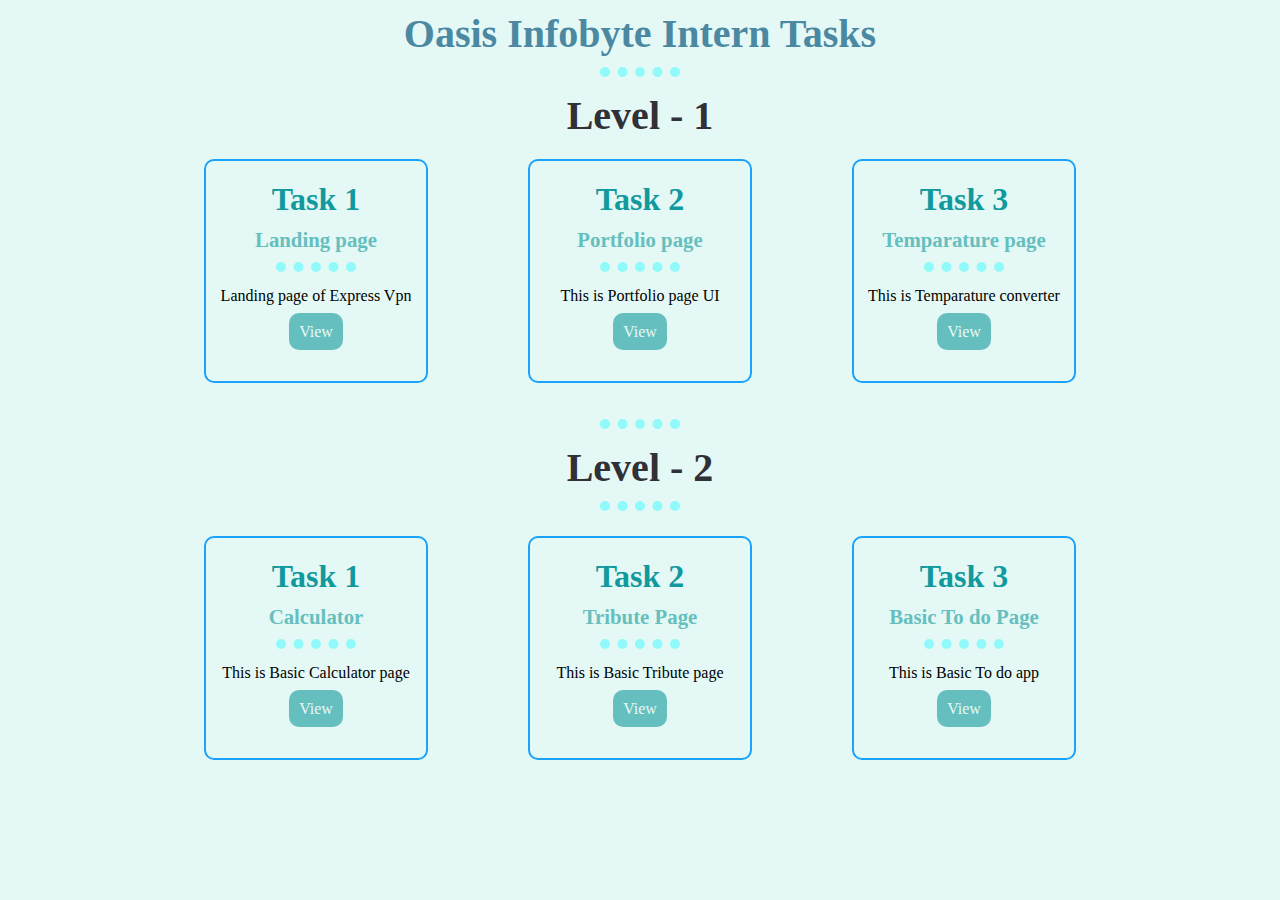
<file: index.html>
<!DOCTYPE html>
<html lang="en">
<head>
    <meta charset="UTF-8">
    <meta http-equiv="X-UA-Compatible" content="IE=edge">
    <meta name="viewport" content="width=device-width, initial-scale=1.0">
    <title>Oasis_Infobyte_Interenship/home</title>
    <link rel="stylesheet" href="./assets/index.css">
</head>
<body>
    <h1 style="color: #4B88A2 ;" >Oasis Infobyte Intern Tasks</h1>
        <hr class="project_div_hr">
        <h1 style="color: #303036;">Level - 1</h1>
    <div class="project">
        <!-- project 1 Landing page -->
        <div class="project_div">
            <h1>Task 1</h1>
            <h3>Landing page</h3>
            <hr class="project_div_hr">
            <p>Landing page of Express Vpn</p>
            <br>
            <a href="./Level_1/Task-1/task_1.html" class="project_link">View</a>

        </div>

        <!-- project 2 Portfolio -->
        <div class="project_div">
            <h1>Task 2</h1>
            <h3>Portfolio page</h3>
            <hr class="project_div_hr">
            <p>This is Portfolio page UI</p>
            <br>
            <a href="./Level_1/Task-2/Task_2.html" class="project_link">View</a>
        </div>

        <!-- project 3 Temparature converter website -->
        <div class="project_div">
            <h1>Task 3</h1>
            <h3>Temparature page</h3>
            <hr class="project_div_hr">
            <p>This is Temparature converter</p>
            <br>
            <a href="./Level_1/Task-3/Task_3.html" class="project_link">View</a>
        </div>
    </div>
    <br>
    <br>
    <hr class="project_div_hr">
    <h1 style="color: #303036;"> Level - 2 </h1>
    <hr class="project_div_hr">
    <div class="project">
        <div class="project_div">
            <h1>Task 1</h1>
            <h3>Calculator</h3>
            <hr class="project_div_hr">
            <p>This is Basic Calculator page </p>
            <br>
            <a href="./Level_1/Task-3/Calc.html" class="project_link">View</a>
        </div>
        <div class="project_div">
            <h1>Task 2</h1>
            <h3>Tribute Page</h3>
            <hr class="project_div_hr">
            <p>This is Basic Tribute page </p>
            <br>
            <a href="./Level_2/Task_2/Task_2.html" class="project_link">View</a>
        </div>
        <div class="project_div">
            <h1>Task 3</h1>
            <h3>Basic To do Page</h3>
            <hr class="project_div_hr">
            <p>This is Basic To do app</p>
            <br>
            <a href="./Level_2/Task_3/index.html" class="project_link">View</a>

        </div>
    </div>
    
</body>
</html>
</file>
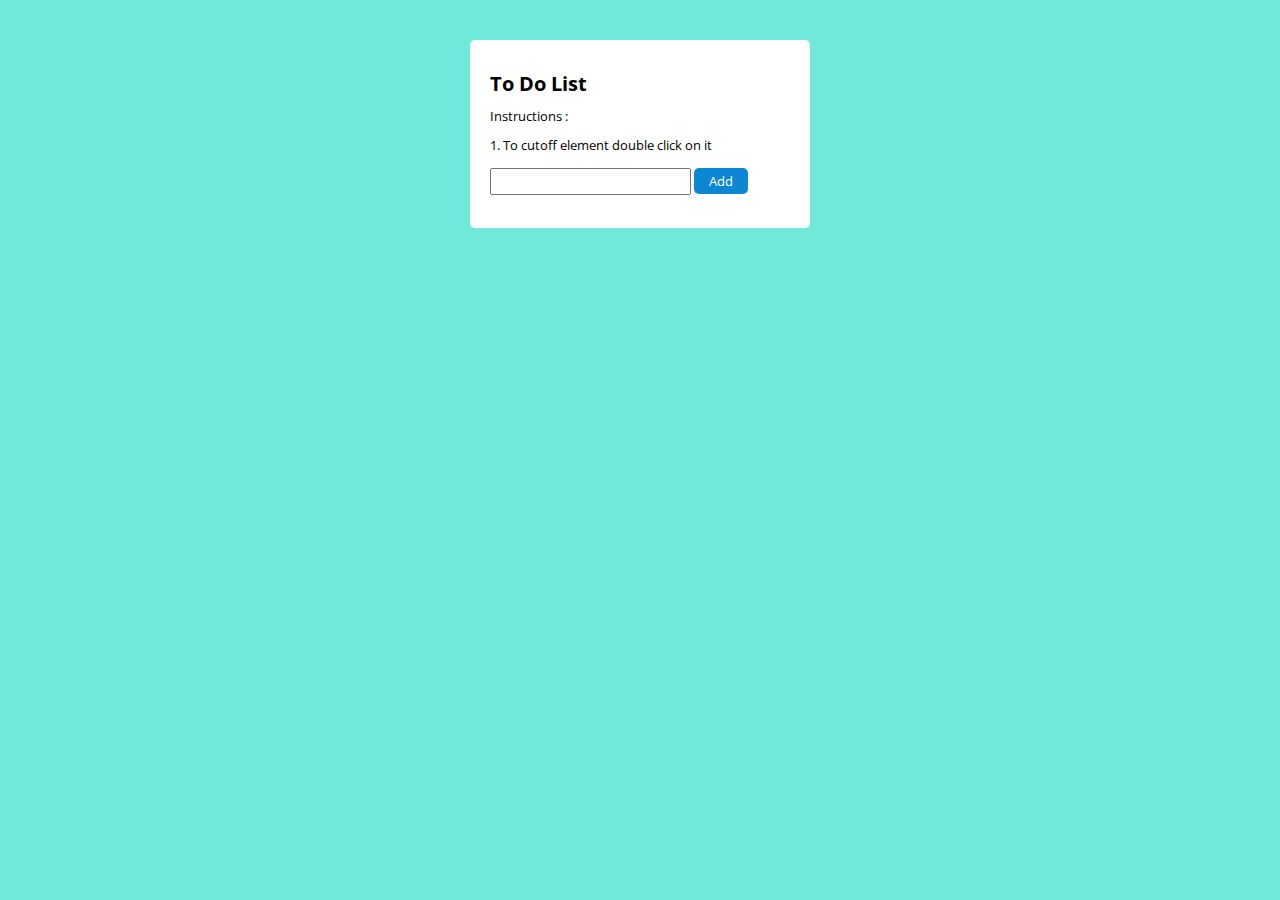
<file: Level_2/Task_3/index.html>
<!DOCTYPE html>
<html lang="en">
<head>
    <meta charset="UTF-8">
    <meta http-equiv="X-UA-Compatible" content="IE=edge">
    <meta name="viewport" content="width=device-width, initial-scale=1.0">
    <title>To-Do-List</title>
    <link rel="stylesheet" href="./style.css">
    <script src="https://ajax.googleapis.com/ajax/libs/jquery/3.2.1/jquery.min.js"></script>
</head>
<body>
    <div class="container">
		<h2>To Do List</h2>
        <p>Instructions :</p>
        <p>1. To cutoff element double click on it</p>
		<form name="toDoList">
			<input type="text" name="ListItem"/>
		</form>
    
		<div id="button">Add</div>
		<br/>
		<ol></ol>   
    </div>
    <script src="./index.js"></script>
</body>
</html>
</file>
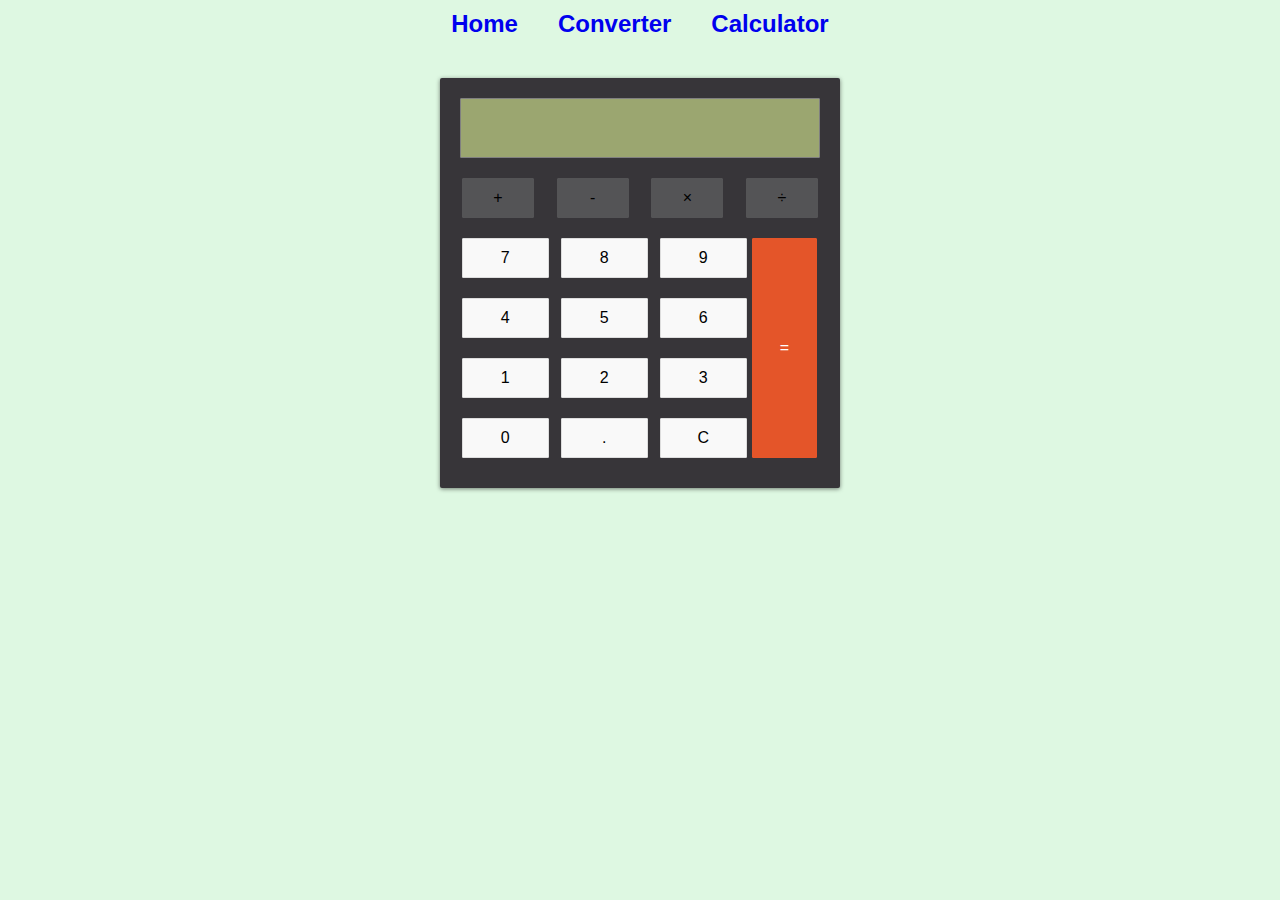
<file: Level_1/Task-3/Calc.html>
<!DOCTYPE html>
<html lang="en">
<head>
    <meta charset="UTF-8">
    <meta http-equiv="X-UA-Compatible" content="IE=edge">
    <meta name="viewport" content="width=device-width, initial-scale=1.0">
    <title>Calculator</title>
    <link rel="stylesheet" href="./Assets/T_3.css">
    <link rel="stylesheet" href="./Assets/calc.css">
</head>
<body>
    <div class="nav_sec">
        <ul><a href="#">Home</a></ul>
        <ul><a href="./Task_3.html">Converter</a></ul>
        <ul><a href="./Calc.html">Calculator</a></ul>
    </div>
    <div class="calculator">
        <div class="input" id="input"></div>
        <div class="buttons">
          <div class="operators">
            <div>+</div>
            <div>-</div>
            <div>&times;</div>
            <div>&divide;</div>
          </div>
          <div class="leftPanel">
            <div class="numbers">
              <div>7</div>
              <div>8</div>
              <div>9</div>
            </div>
            <div class="numbers">
              <div>4</div>
              <div>5</div>
              <div>6</div>
            </div>
            <div class="numbers">
              <div>1</div>
              <div>2</div>
              <div>3</div>
            </div>
            <div class="numbers">
              <div>0</div>
              <div>.</div>
              <div id="clear">C</div>
            </div>
          </div>
          <div class="equal" id="result">=</div>
        </div>
      </div>
      <script src="./Assets/calc.js"></script>
</body>
</html>
</file>
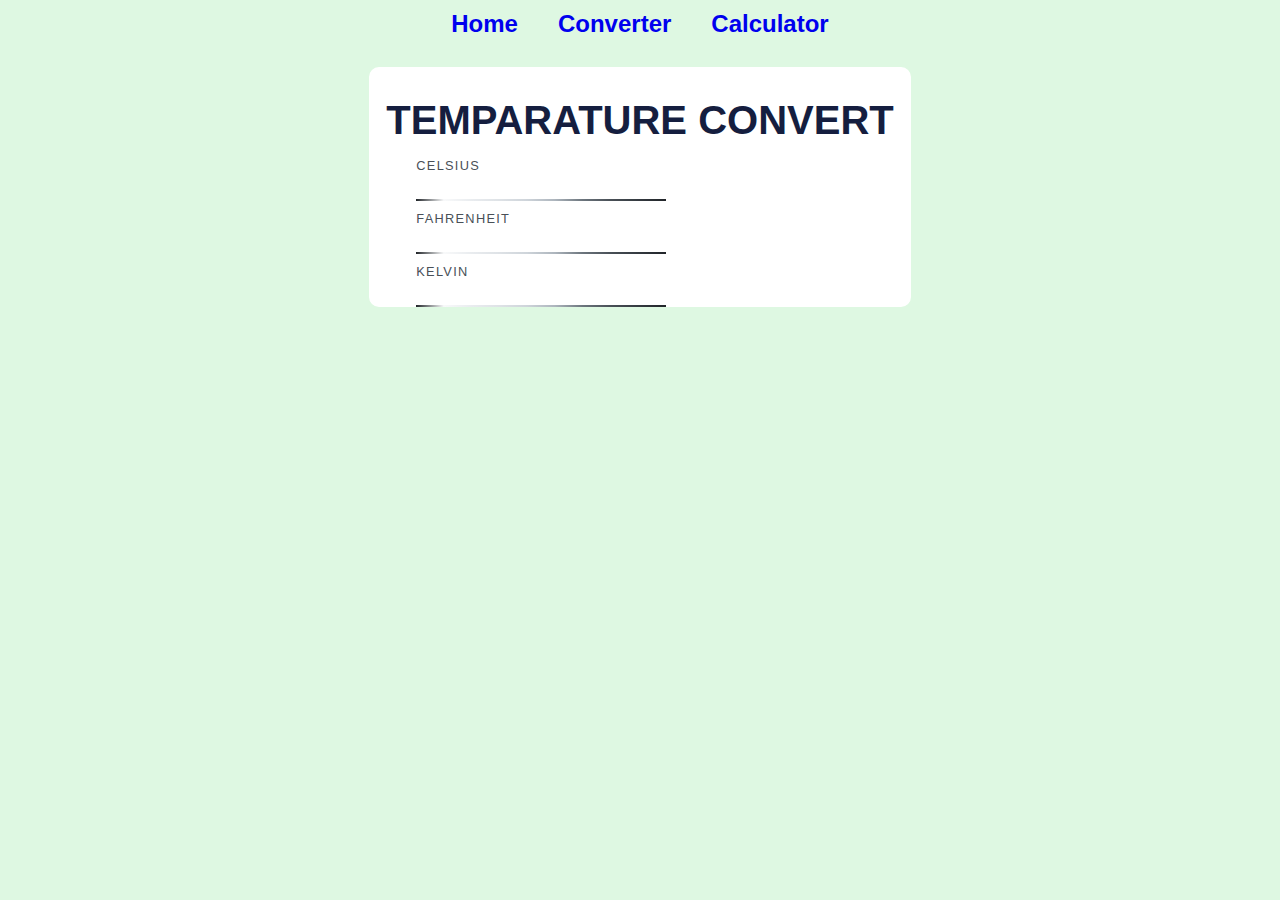
<file: Level_1/Task-3/Task_3.html>
<!DOCTYPE html>
<html lang="en">
<head>
    <meta charset="UTF-8">
    <meta http-equiv="X-UA-Compatible" content="IE=edge">
    <meta name="viewport" content="width=device-width, initial-scale=1.0">
    <title>OIBGRIP/Task3</title>
    <link rel="stylesheet" href="./Assets/T_3.css">
</head>
<body>
    <div class="nav_sec">
        <ul><a href="#">Home</a></ul>
        <ul><a href="#">Converter</a></ul>
        <ul><a href="./Calc.html">Calculator</a></ul>
    </div>

    <div class="tool">   
    <h1> Temparature Convert </h1>

    <div class="converter">

        <div class="box">
        <input type="number" class="inp" name="cels" id="cels" >
        <span>Celsius</span>
        <i></i>
        </div>

        <div class="box">
        <input type="number" class="inp" name="fahr" id="fahr" >
        <span>Fahrenheit</span>
        <i></i>
        </div>

        <div class="box">
        <input type="number" class="inp" name="kelv" id="kelv" >
        <span>Kelvin</span>
        <i></i>
        </div>

        <!-- <button class="result">Result</button> -->
    </div>

    </div>

    <script src="./Assets/T_3.js"></script>
</body>
</html>
</file>
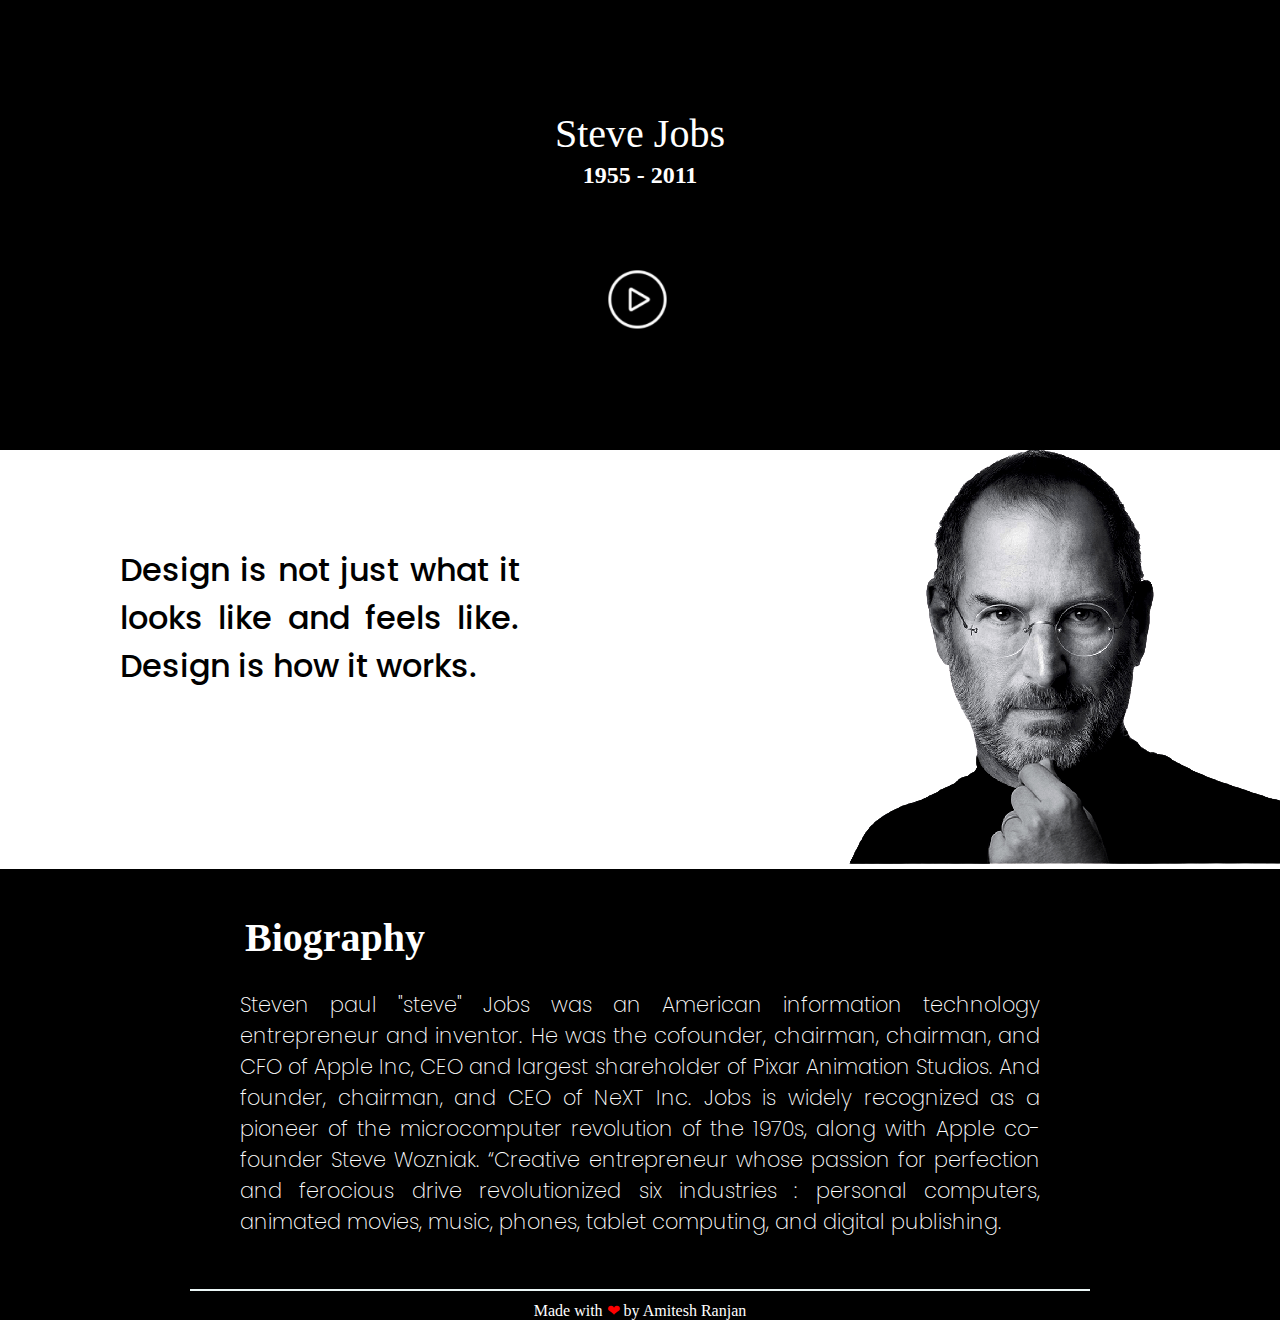
<file: Level_2/Task_2/Task_2.html>
<!DOCTYPE html>
<html lang="en">
<head>
    <meta charset="UTF-8">
    <meta http-equiv="X-UA-Compatible" content="IE=edge">
    <meta name="viewport" content="width=device-width, initial-scale=1.0">
    <title>Level-2/Task-2</title>
    <link rel="stylesheet" href="./assets/task2.css">
</head>
<body>

    <div class="first">
        <div class="cnt">
            <h1>Steve Jobs</h1>
            <h2>1955 - 2011</h2>

            <img src="./assets/IMG/play.PNG" alt="">
        </div>
    </div>

    <div class="second">
        <div class="cnt2">
            <div class="section">
                <div class="para">
                    <p style="color: black;">
                        Design is not just what it looks like and feels like. Design is how it works.
                    </p>
                </div>
            </div>
            <div class="section">
                <img src="./assets/IMG/Jobs_hero.png" alt="steve jobs">
            </div>
        </div>
    </div>

    <!-- Biography steve jobs  -->
    <div class="third">
        <div class="text">
            <h1>Biography</h1>
            <br>
            <p>
                Steven paul "steve" Jobs was an American information technology entrepreneur and inventor.
                He was the cofounder, chairman, chairman, and CFO of Apple Inc, CEO and largest shareholder of 
                Pixar Animation Studios. And founder, chairman, and CEO of NeXT Inc. Jobs is widely recognized 
                as a pioneer of the microcomputer revolution of the 1970s, along with Apple co-founder Steve Wozniak.
                “Creative entrepreneur whose passion for perfection and ferocious drive revolutionized six industries
                : personal computers, animated movies, music, phones, tablet computing, and digital publishing. 
            </p>
        </div>
        <div class="footer">
            <hr style="
            width: 900px;
            border: 2px #eaf6f6;
            border-style: solid none none none;
            margin: 10px auto;
          ">
            <p>Made with <span>&#10084;</span> by <a href="#">Amitesh Ranjan</a></p>
        </div>
    </div>



</body>
</html>
</file>
<file: assets/index.css>
*{
    margin: 0;
    padding: 0;
    text-decoration: none;
}


body{
    background-color: #E4F9F5;
    /* background-color: black; */
    text-align: center;
}

h1{
    color:#11999E;
    font-size: 2.5em;
    font-weight: 600;
    margin-top: 10px;
    margin-bottom: 10px;
}

.project{
    /* border: 2px solid red; */
    display: flex;
    justify-content: center;
    
}

.project h1{
    font-size: 2em;
    color:#11999E;
    font-weight: 600;
    text-align: center;
}

.project h3{
    font-size: 1.3em;
    color: #66BFBF;
    margin-top: 0px;
    margin-bottom: 10px;
}
.project_div{
    border: rgb(27, 162, 253) solid 2px;
    border-radius: 10px;
    height: 200px;
    width: 200px;
    margin-top: 10px;
    margin-left: 50px;
    margin-right: 50px;
    padding: 10px;

}

.project_div_hr{
    margin: auto;
    margin-bottom: 15px;
    width: 80px; 
    border: 10px #90fafa; 
    border-style: dotted none none none;
}

.project_link, a{
    margin-top: 5px;
    border-radius: 10px;
    padding: 10px;
    background-color: #66BFBF;
    color: #E4F9F5;
}
</file>
<file: Level_2/Task_3/style.css>
@import url(https://fonts.googleapis.com/css?family=Open+Sans:400italic,400);

body {
font: normal normal 13px/16px "Open Sans", sans-serif;
background: #70e9db;
}

.container{
padding: 20px;
width: 300px;
margin: 0 auto;
margin-top: 40px;
background: white;
border-radius: 5px;}

form {
display: inline-block;
}

input{
padding: 4px 15px 4px 5px;
}

#button{
display: inline-block;
background-color:#0d87d3;
color:#ffffff;
border-radius: 5px;
text-align:center;
margin-top:2px;
padding: 5px 15px;
}

#button:hover{
cursor: pointer;
opacity: .8;}

ol {padding-left: 20px;}

ol li {padding: 5px;color:#000;}

ol li:nth-child(even){background: #dfdfdf;}

.strike{text-decoration: line-through;}

li:hover{
  cursor: pointer;
 }
</file>
<file: Level_1/Task-3/Assets/T_3.css>
*::before,
*::after,
* {
  margin: 0;
  padding: 0;
  box-sizing: border-box;
  font-family: "poppins", sans-serif;
}

body {
  background-color: #def8e2;
  width: 100vw;
  height: 100vh;
}

.nav_sec {
  /* border: 2px solid red; */
  display: flex;
  justify-content: center;
  align-items: center;
  text-align: center;
  padding: 10px;
}

.nav_sec ul a {
  padding-left: 20px;
  padding-right: 20px;
  font-size: 1.5em;
  font-weight: 600;
  text-decoration: none;
}

.tool {
  border: 2px solid rgb(255, 255, 255);
  background-color: #ffffff;
  color: #151e3f;
  border-radius: 10px;
  width: max-content;
  height: 15em;
  margin: 1.2em auto;
  padding: 5px 15px;
}

h1 {
  color: #151e3f;
  text-align: center;
  font-size: 2.5em;
  margin-top: 0.6em;
  padding-bottom: 0.5em;
  text-transform: uppercase;
}

.converter {
  /* align-items: center; */
  /* border: 2px solid red; */
  padding: 5px 30px;
  gap: 20px;
}

.box {
  position: relative;
  width: 250px;
  margin-bottom: 20px;
}

.box input {
  width: 100%;
  padding: 10px 0 5px;
  color: #4fa7ff;
  border: none;
  outline: none;
  font-size: 1em;
  letter-spacing: 0.1em;
  background: transparent;
  box-shadow: none;
}

.box span {
  position: absolute;
  left: 0;
  padding: 10px 0 5px;
  text-transform: uppercase;
  letter-spacing: 0.1em;
  pointer-events: none;
  transition: 0.5s;
}

.box input:valid ~ span,
.box input:focus ~ span {
  color: #495057;
  transform: translatey(-20px);
  font-size: 0.8em;
}

.box i {
  position: absolute;
  width: 100%;
  height: 2px;
  left: 0;
  bottom: 0;
  background: #495057;
  overflow: hidden;
}

.box i::before {
  content: "";
  position: absolute;
  width: 100%;
  height: 100%;
  left: -100%;
  background: linear-gradient(
    90deg,
    #212529,
    #f8f9fa,
    #e9ecef,
    #dee2e6,
    #ced4da,
    #adb5bd,
    #6c757d,
    #495057,
    #343a40,
    #212529
  );
  animation: animate 0.9s linear infinite;
  transition: 0.5s;
}

.box input:valid ~ i::before,
.box input:focus ~ i::before {
  left: 0;
}

@keyframes animate {
  0% {
    background-position-x: 0;
  }
  100% {
    background-position-x: 280px;
  }
}
</file>
<file: Level_1/Task-3/Assets/calc.css>
*{
    padding: 0px;
    margin: 0px;
    text-decoration: none;
}

.calculator {
    max-width: 400px;
    margin: auto;
    margin-top: 30px;
    padding: 20px;
    box-shadow: 0px 1px 4px 0px rgba(0, 0, 0, 0.5);
    border-radius: 2px;
    background-color: #373539;
  }
  
  .input {
    border: 1px solid gray;
    border-radius: 1px;
    height: 60px;
    padding-right: 15px;
    padding-top: 10px;
    text-align: right;
    font-size: 2.5rem;
    overflow-x: auto;
    transition: all 0.2s ease-in-out;
    background-color: #9BA670;
  }
  
  .input:hover {
    border: 1px solid #bbb;
    box-shadow: inset 0px 1px 4px 0px rgba(0, 0, 0, 0.25);
  }
  
  .buttons {
    display: flex;
    flex-wrap: wrap;
    justify-content: center;
    text-align: center;
  }
  
  .operators {
    display: flex;
    flex: 100%;
    justify-content: space-between;
    align-items: center;
  }
  
  .operators div {
    display: inline-block;
    border: 1px solid #545456;
    border-radius: 1px;
    width: 20%;
    text-align: center;
    padding: 10px;
    margin: 20px 2px 10px 2px;
    cursor: pointer;
    background-color: #545456;
    transition: all 0.2s;
  }
  
  .operators div:hover {
    background-color: #ddd;
    box-shadow: 0px 1px 4px 0px rgba(0, 0, 0, 0.2);
    border-color: #aaa;
  }
  
  .operators div:active {
    font-weight: bold;
  }
  
  .leftPanel {
    display: flex;
    flex-wrap: wrap;
    flex: 80%;
    width: 80%;
    justify-content: space-between;
  }
  
  .numbers{
      display: flex;
      justify-content: space-between;
      flex: 100%;
  }
  
  .numbers div {
    display: inline-block;
    border: 1px solid #ddd;
    border-radius: 1px;
    text-align: center;
    width: 30%;
    padding: 10px;
    margin: 10px 2px 10px 2px;
    cursor: pointer;
    background-color: #f9f9f9;
    transition: all 0.2s;
  }
  
  .numbers div:hover {
    background-color: #f1f1f1;
    box-shadow: 0px 1px 4px 0px rgba(0, 0, 0, 0.2);
    border-color: #bbb;
  }
  
  .numbers div:active {
    font-weight: bold;
  }
  
  .equal {
    flex: 18%;
    display: flex;
    align-items: center;
    justify-content: center;
    border: 1px solid #E45529;
    border-radius: 1px;
    text-align: center;
    margin: 10px 3px 10px 3px;
    vertical-align: middle;
    cursor: pointer;
    color: #fff;
    background-color: #E45529;
    transition: all 0.2s ease-in-out;
  }
  div.equal:hover {
    background-color: #1751af;
    box-shadow: 0px 1px 4px 0px rgba(0, 0, 0, 0.2);
    border-color: #1751af;
  }
  
  div.equal:active {
    font-weight: bold;
  }
</file>
<file: Level_2/Task_2/assets/task2.css>
@import url('https://fonts.googleapis.com/css2?family=Poppins:wght@300&display=swap');

*{
    padding: 0;
    margin: 0;
    text-decoration: none;
    color: white;
}

.first{
    height: 50vh;
    /* border: 2px solid red; */
    background-color: #000000;
    display: flex;
    text-align: center;
    align-items: center;
    /* justify-content: center; */
}

.cnt{
    /* border: 2px solid red; */
    width: max-content;
    padding: 20px;
    margin: 2px auto;
}


.cnt h1{
    font-size: 2.5rem;
    font-weight: 300;
    margin: 5px;
}

.cnt img{
    margin-top: 70px;
}



.cnt2{
    /* border: 2px solid black; */
    display: flex;
    padding: 0px;
}

.section{
    width: 50vw;
    /* border: 2px solid red; */
}

.section img{
    /* border: 2px solid green; */
    margin-left: 32%;
    overflow: hidden;
}

.para{
    /* border: 2px dashed red; */
    width: 400px;
    margin: 15% auto;
    align-items: center;
    text-align: justify;
    /* margin-left: 10%; */
}

.para p{
    font-family: 'Poppins', sans-serif;
    font-size: 2em;
    font-weight: 500;
    margin: 10px auto;
}


.third{
    padding-top: 40px;
    background-color: #000000;
    /* display: flex; */
}

.text{
    /* border: 2px solid red; */
    width: 800px;
    margin: 0 auto;
}

.text h1{
    font-size: 2.5rem;
    font-weight: 700;
    margin: 5px;
    margin-bottom: 10px;
}

.text p{
    font-family: 'Poppins', sans-serif;
    font-size: 1.3em;
    text-align: justify;
    padding-bottom: 2em;
    font-weight: 200;
}

.footer{
    /* border: 2px solid blue; */
    text-align: center;
}

span{
    color: red;
}
</file>
